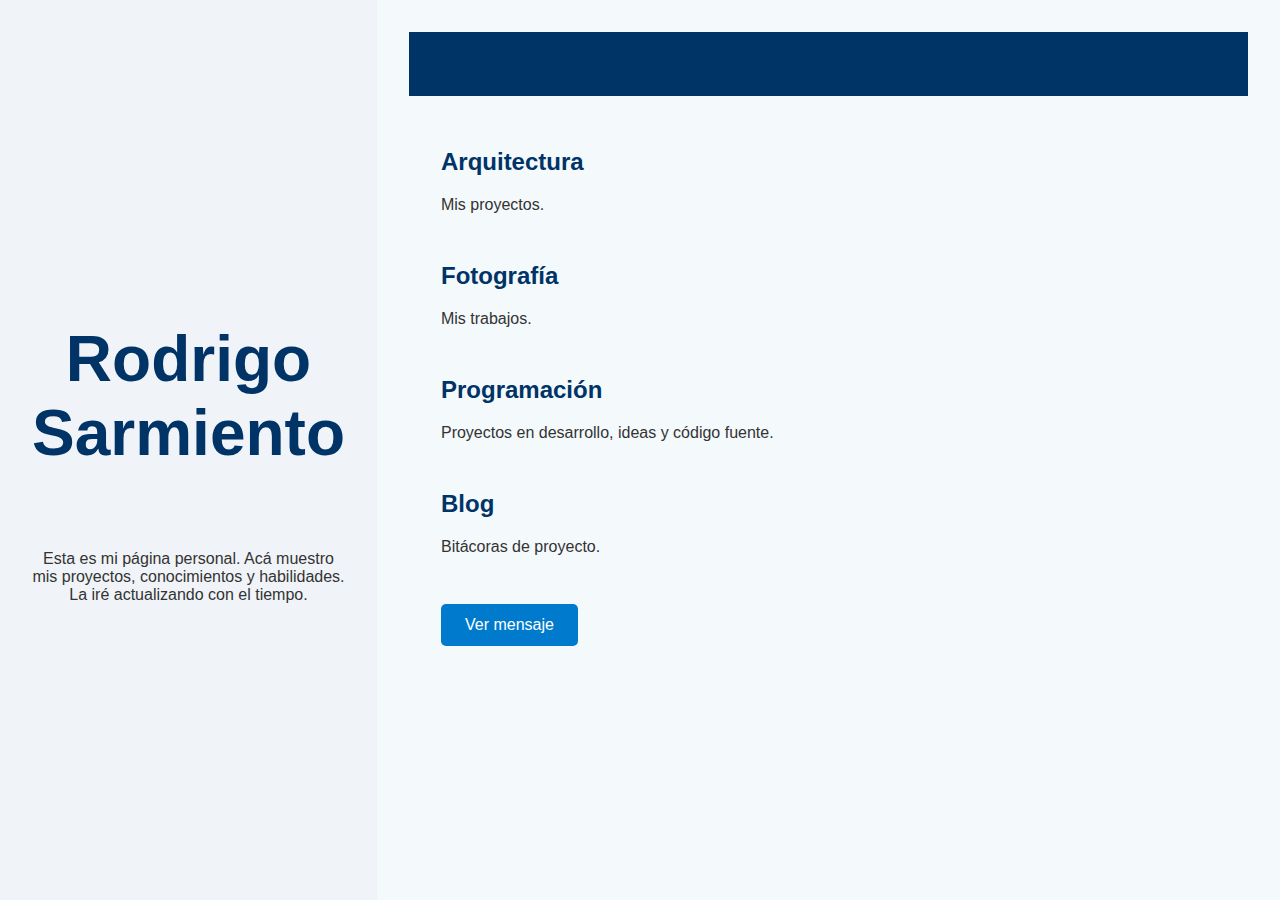
<file: index.html>
<!DOCTYPE html>
<html lang="es">
<head>
  <meta charset="UTF-8" />
  <meta name="viewport" content="width=device-width, initial-scale=1.0" />
  <title>Mi portfolio - Rodrigo</title>
  <link rel="stylesheet" href="style.css" />
</head>
<body>

<div class="layout">
  <!-- Columna izquierda -->
  <div class="titulo-lateral">
    <h1><a href="https://www.linkedin.com/in/rodrigoasarmiento/" target="_blank">Rodrigo Sarmiento</a></h1>
    <p>Esta es mi página personal. Acá muestro mis proyectos, conocimientos y habilidades. La iré actualizando con el tiempo.</p>
  </div>

  <!-- Columna derecha -->
  <div class="contenido-principal">
    <header>
      <!-- Podés agregar navegación si querés -->
    </header>

    <main>
      <section id="arquitectura">
        <h2><a href="#arquitectura">Arquitectura</a></h2>
        <p>Mis proyectos.</p>
      </section>

      <section id="fotografia">
        <h2><a href="#fotografia">Fotografía</a></h2>
        <p>Mis trabajos.</p>
      </section>

      <section id="programacion">
        <h2><a href="#programacion">Programación</a></h2>
        <p>Proyectos en desarrollo, ideas y código fuente.</p>
      </section>

      <section id="blog">
        <h2><a href="#blog">Blog</a></h2>
        <p>Bitácoras de proyecto.</p>
      </section>

      <button onclick="mostrarMensaje()">Ver mensaje</button>
    </main>
  </div>
</div>

<script>
  function mostrarMensaje() {
    alert("Gracias por visitar mi portfolio. ¡Seguimos creando!");
  }
  
</script>
</body>
</html>
</file>
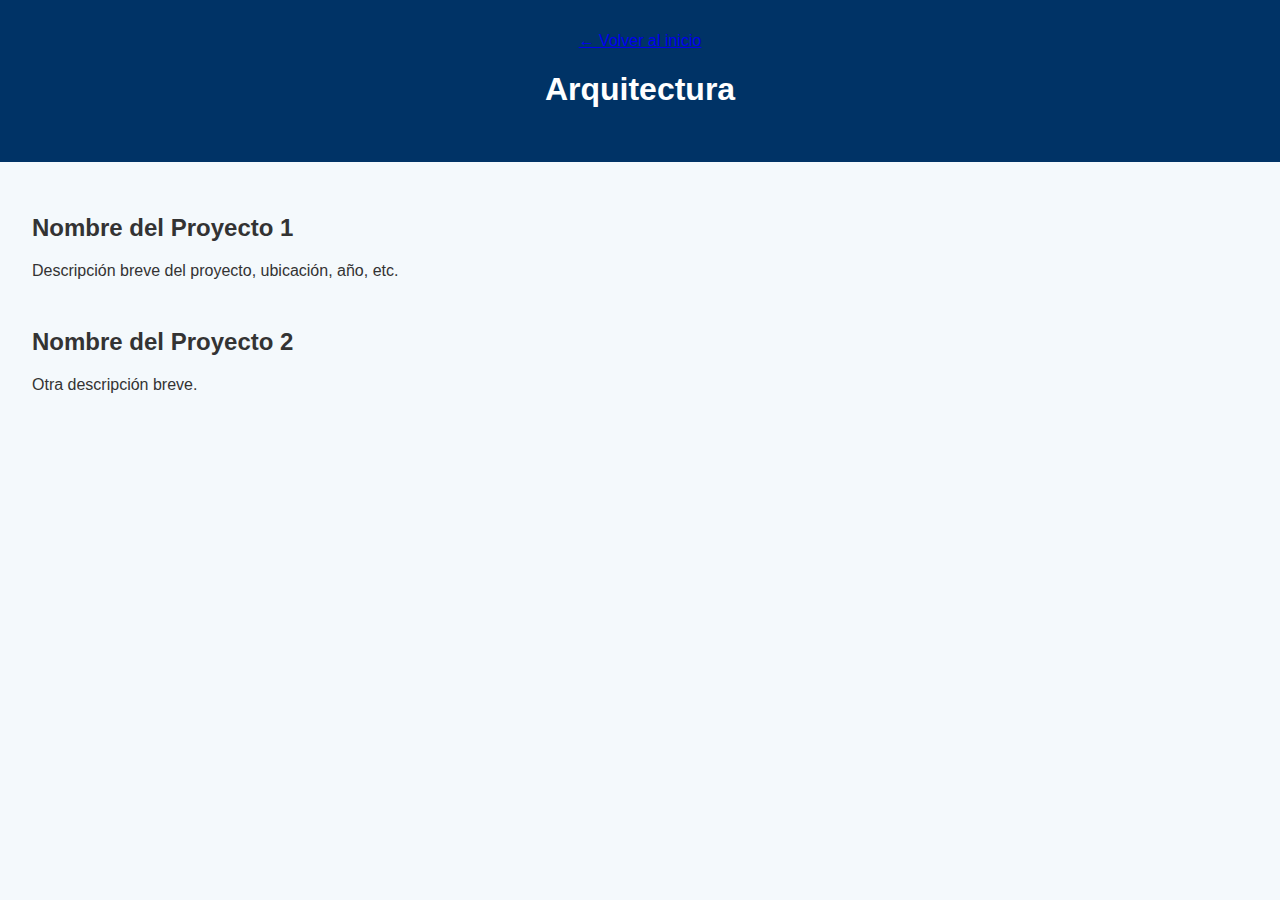
<file: arquitectura.html>
<!DOCTYPE html>
<html lang="es">
<head>
  <meta charset="UTF-8" />
  <title>Arquitectura - Rodrigo Sarmiento</title>
  <link rel="stylesheet" href="style.css" />
</head>
<body>
  <header>
    <a href="index.html">← Volver al inicio</a>
    <h1>Arquitectura</h1>
  </header>
  <main>
    <section class="proyecto">
      <h2>Nombre del Proyecto 1</h2>
      <p>Descripción breve del proyecto, ubicación, año, etc.</p>
    </section>

    <section class="proyecto">
      <h2>Nombre del Proyecto 2</h2>
      <p>Otra descripción breve.</p>
    </section>
  </main>
</body>
</html>
</file>
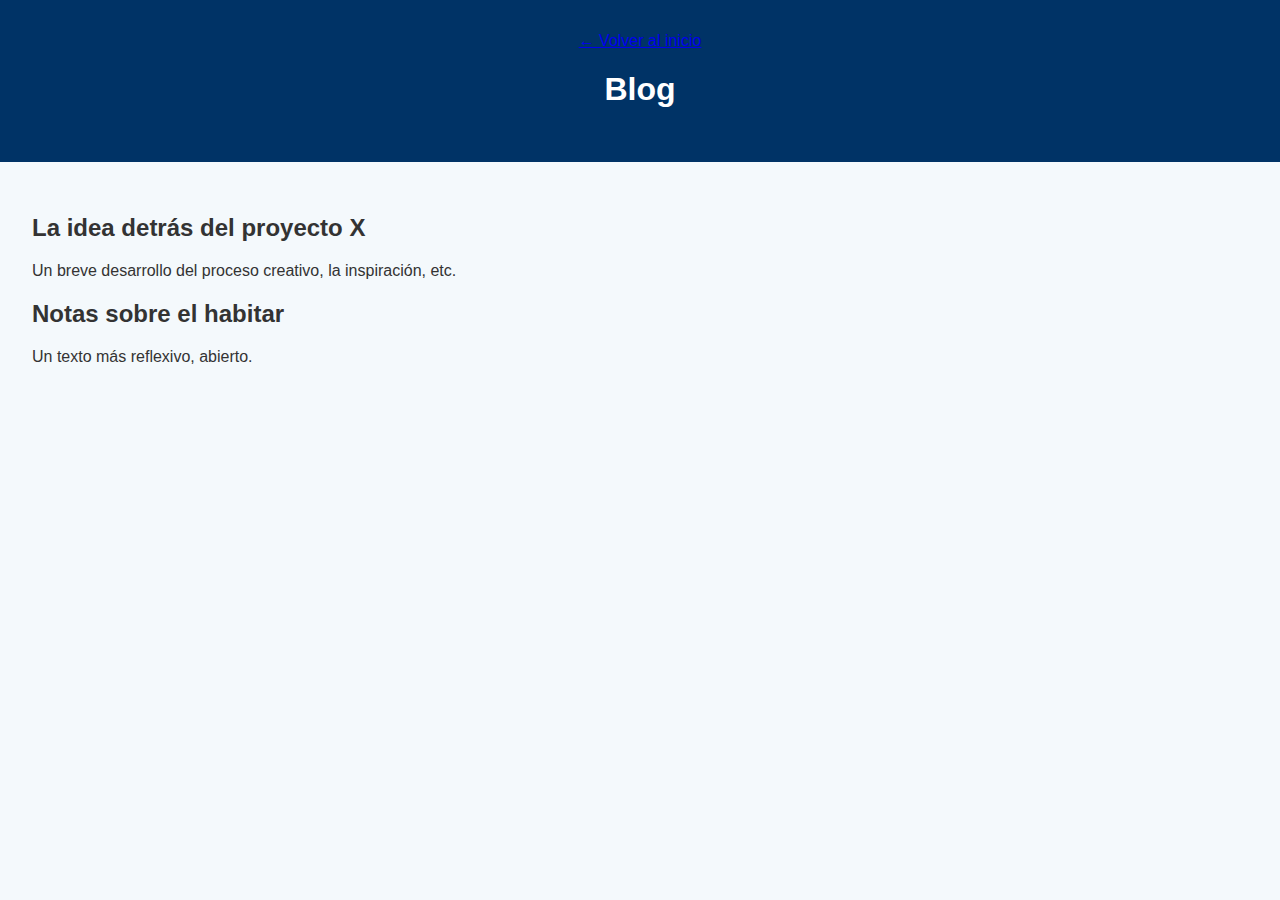
<file: blog.html>
<!DOCTYPE html>
<html lang="es">
<head>
  <meta charset="UTF-8" />
  <title>Blog - Rodrigo Sarmiento</title>
  <link rel="stylesheet" href="style.css" />
</head>
<body>
  <header>
    <a href="index.html">← Volver al inicio</a>
    <h1>Blog</h1>
  </header>
  <main>
    <article>
      <h2>La idea detrás del proyecto X</h2>
      <p>Un breve desarrollo del proceso creativo, la inspiración, etc.</p>
    </article>

    <article>
      <h2>Notas sobre el habitar</h2>
      <p>Un texto más reflexivo, abierto.</p>
    </article>
  </main>
</body>
</html>
</file>
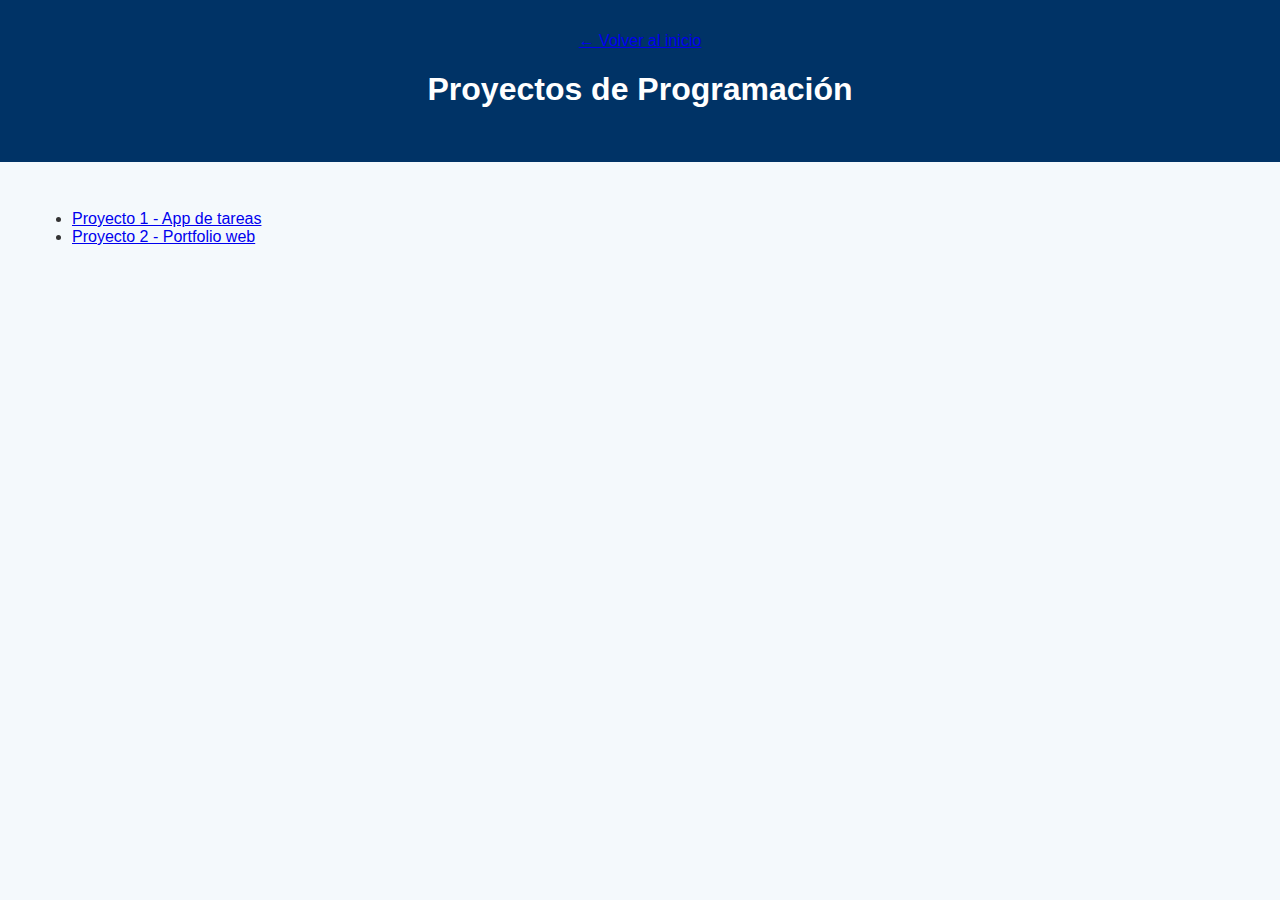
<file: programacion.html>
<!DOCTYPE html>
<html lang="es">
<head>
  <meta charset="UTF-8" />
  <title>Programación - Rodrigo Sarmiento</title>
  <link rel="stylesheet" href="style.css" />
</head>
<body>
  <header>
    <a href="index.html">← Volver al inicio</a>
    <h1>Proyectos de Programación</h1>
  </header>
  <main>
    <ul>
      <li><a href="https://github.com/usuario/proyecto1" target="_blank">Proyecto 1 - App de tareas</a></li>
      <li><a href="https://github.com/usuario/proyecto2" target="_blank">Proyecto 2 - Portfolio web</a></li>
    </ul>
  </main>
</body>
</html>
</file>
<file: style.css>
body {
  font-family: 'Segoe UI', sans-serif;
  background-color: #f4f9fc;
  color: #333;
  margin: 0;
  padding: 0;
}
.layout {
  display: flex;
  min-height: 100vh;
}

.titulo-lateral {
  flex: 1;
  background-color: #f0f4f8;
  padding: 2rem;
  display: flex;
  flex-direction: column;
  align-items: center;
  justify-content: center;
  text-align: center;
}

.titulo-lateral h1 {
  font-size: 4rem;
  margin-bottom: 4rem;
}

.titulo-lateral a {
  text-decoration: none;
  color: #003366;
}
.contacto {
  margin-top: 1.5em;
  font-size: 0.9em;
}

.contacto a {
  color: inherit;
  text-decoration: none;
}

.contacto a:hover {
  text-decoration: underline;
}
.contenido-principal {
  flex: 3;
  padding: 2rem;
}
#reloj {
  position: fixed;
  bottom: 10px;
  right: 10px;
  background-color: black;
  color: white;
  padding: 5px 10px;
  border-radius: 4px;
  font-family: monospace;
}
header {
  background-color: #003366;
  color: white;
  padding: 2rem;
  text-align: center;
}
h1 a {
  color: #003366;
  text-decoration: none;
  border-bottom: 2px solid transparent;
  transition: 0.3s;
}

h1 a:hover {
  color: white;
  border-bottom: 2px solid #007acc;
}

h2 a {
  color: #003366;
  text-decoration: none;
  border-bottom: 2px solid transparent;
  transition: 0.3s;
}

h2 a:hover {
  color: #007acc;
  border-bottom: 2px solid #007acc;
}

nav {
  background-color: #005599;
}

.nav-tabs {
  list-style: none;
  display: flex;
  justify-content: center;
  margin: 0;
  padding: 0;
}

.nav-tabs li {
  margin: 0 1rem;
}

.nav-tabs a {
  display: block;
  padding: 1rem;
  color: white;
  text-decoration: none;
  font-weight: bold;
}

.nav-tabs a:hover {
  background-color: #007acc;
  transition: 0.3s;
}

main {
  padding: 2rem;
}

section {
  margin-bottom: 3rem;
}

button {
  background-color: #007acc;
  color: white;
  border: none;
  padding: 0.75rem 1.5rem;
  font-size: 1rem;
  cursor: pointer;
  border-radius: 5px;
}

button:hover {
  background-color: #005f99;
}
</file>
